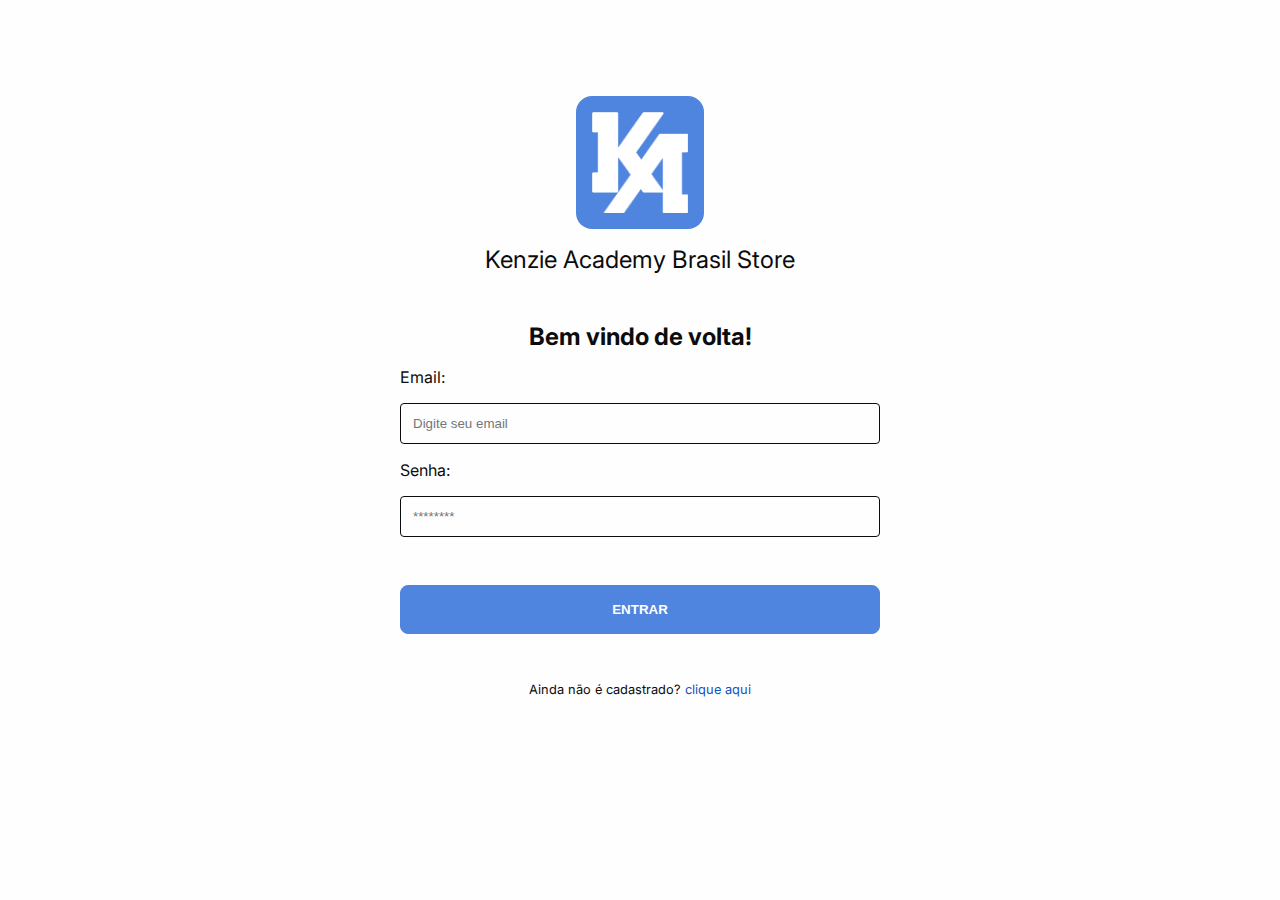
<file: index.html>
<!DOCTYPE html>
<html lang="pt-BR">
<head>
    <meta charset="UTF-8">
    <meta http-equiv="X-UA-Compatible" content="IE=edge">
    <meta name="viewport" content="width=device-width, initial-scale=1.0">
    <link rel="preconnect" href="https://fonts.googleapis.com">
    <link rel="preconnect" href="https://fonts.gstatic.com" crossorigin>
    <link href="https://fonts.googleapis.com/css2?family=Inter&display=swap" rel="stylesheet">
    <link rel="stylesheet" href="./src/styles/reset.css">
    <link rel="stylesheet" href="./src/styles/index.css">
    <title>Kenzie Store</title>
</head>
<body>
    <main class="main__container">
        <figure class="main__container__figure">
            <img src="./src/assets/logo.png" alt="logo Kenzie">
            <figcaption>Kenzie Academy Brasil Store</figcaption>
        </figure>
        <form class="main__container__form">
            <h1>Bem vindo de volta!</h1>
            <label for="email">Email:</label>            
            <input id="emailInput" name="email" type="text" placeholder="Digite seu email"></input>
            <label for="password">Senha:</label>
            <input id="passwordInput" name="password" type="text" placeholder="********"></input>
            <button id="btnLogin" type="submit">Entrar</button>
            <p>Ainda não é cadastrado? <span id="handleSignup">clique aqui</span></p>
        </form>
    </main>
    

    <script type="module" src="./src/scripts/index.js"></script>
</body>
</html>
</file>
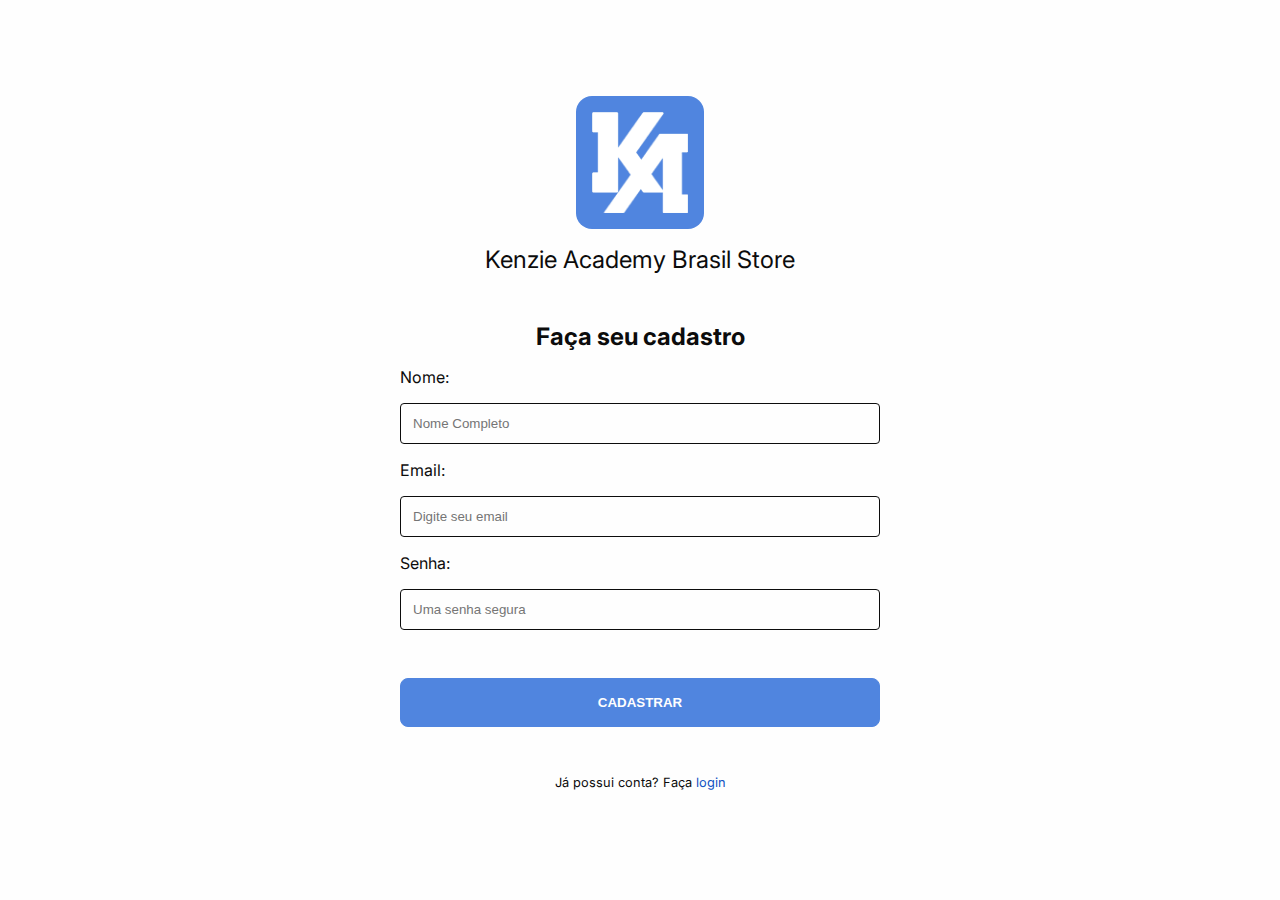
<file: src/pages/signup.html>
<!DOCTYPE html>
<html lang="en">
<head>
    <meta charset="UTF-8">
    <meta http-equiv="X-UA-Compatible" content="IE=edge">
    <meta name="viewport" content="width=device-width, initial-scale=1.0">
    <link rel="preconnect" href="https://fonts.googleapis.com">
    <link rel="preconnect" href="https://fonts.gstatic.com" crossorigin>
    <link href="https://fonts.googleapis.com/css2?family=Inter&display=swap" rel="stylesheet">
    <link rel="stylesheet" href="../styles/reset.css">
    <link rel="stylesheet" href="../styles/index.css">
    <title>Cadastro - Kenzie Store</title>
</head>
<body>
    <main class="main__container">
        <figure class="main__container__figure">
            <img src="../assets/logo.png" alt="Logo Kenzie">
            <figcaption>Kenzie Academy Brasil Store</figcaption>
        </figure>
        
        <form class="main__container__form">
            <h1>Faça seu cadastro</h1>
            <label for="nome">Nome:</label>            
            <input id="name" name="name" type="text" placeholder="Nome Completo"></input>
            <label for="email">Email:</label>            
            <input id="email" name="email" type="text" placeholder="Digite seu email"></input>
            <label for="password">Senha:</label>
            <input id="password" name="password" type="text" placeholder="Uma senha segura"></input>
            <button id="btnSignup" type="submit">Cadastrar</button>
            <p>Já possui conta? Faça <span id="handleLogin">login</span></p>
        </form>
    </main> 

    <script type="module" src="../scripts/signup.js"></script>
</body>
</html>
</file>
<file: src/styles/index.css>
.main__container{
    display: flex;
    flex-direction: column;
    align-items: center;
    justify-content: center;
    margin: 6rem 0;
}

.main__container__figure{
    display: flex;
    align-items: center;
    justify-content: center;
    flex-direction: column;
    margin-bottom: 3rem;
}

.main__container__figure > img {
    background-color: var(--blue);
    padding: 1rem;
    width: 8rem;
    border-radius: 16px;
    margin-bottom: 16px;
}

.main__container__figure > figcaption {
    text-align: center;
    font-size: 1.5rem;
}

.main__container__form {
    display: flex;
    flex-direction: column;
    justify-content: center;
    align-items: center;
    gap: 1rem;
    width: 80%;
}

.main__container__form > h1 {
    text-align: center;
    font-size: 1.5rem;
}

.main__container__form > label {
    width: 80%;
    margin: 0 auto;
}

.main__container__form > input {
    width: 80%;
    margin: 0 auto;
    padding: 12px;
    color: var(--black);
    border: 1px solid;
    border-radius: 4px;
}

.main__container__form > button {
    margin: 2rem 0;
    background-color: var(--blue);
    padding: 1rem;
    width: 80%;
    text-transform: uppercase;
    font-weight: bold;
    border-radius: 8px;
    border: 1px solid var(--blue);
    color: var(--white);

}

.main__container__form > p {
    font-size: 0.8rem;
}

.main__container__form > p > span {
    color: var(--mediumBlue);
    cursor: pointer;
}

@media (min-width: 760px){
    .main__container__form {
        max-width: 600px;
    }

    .main__container__form > button:hover{
        background-color: var(--mediumBlue);
        color: var(--white);
    }
}
</file>
